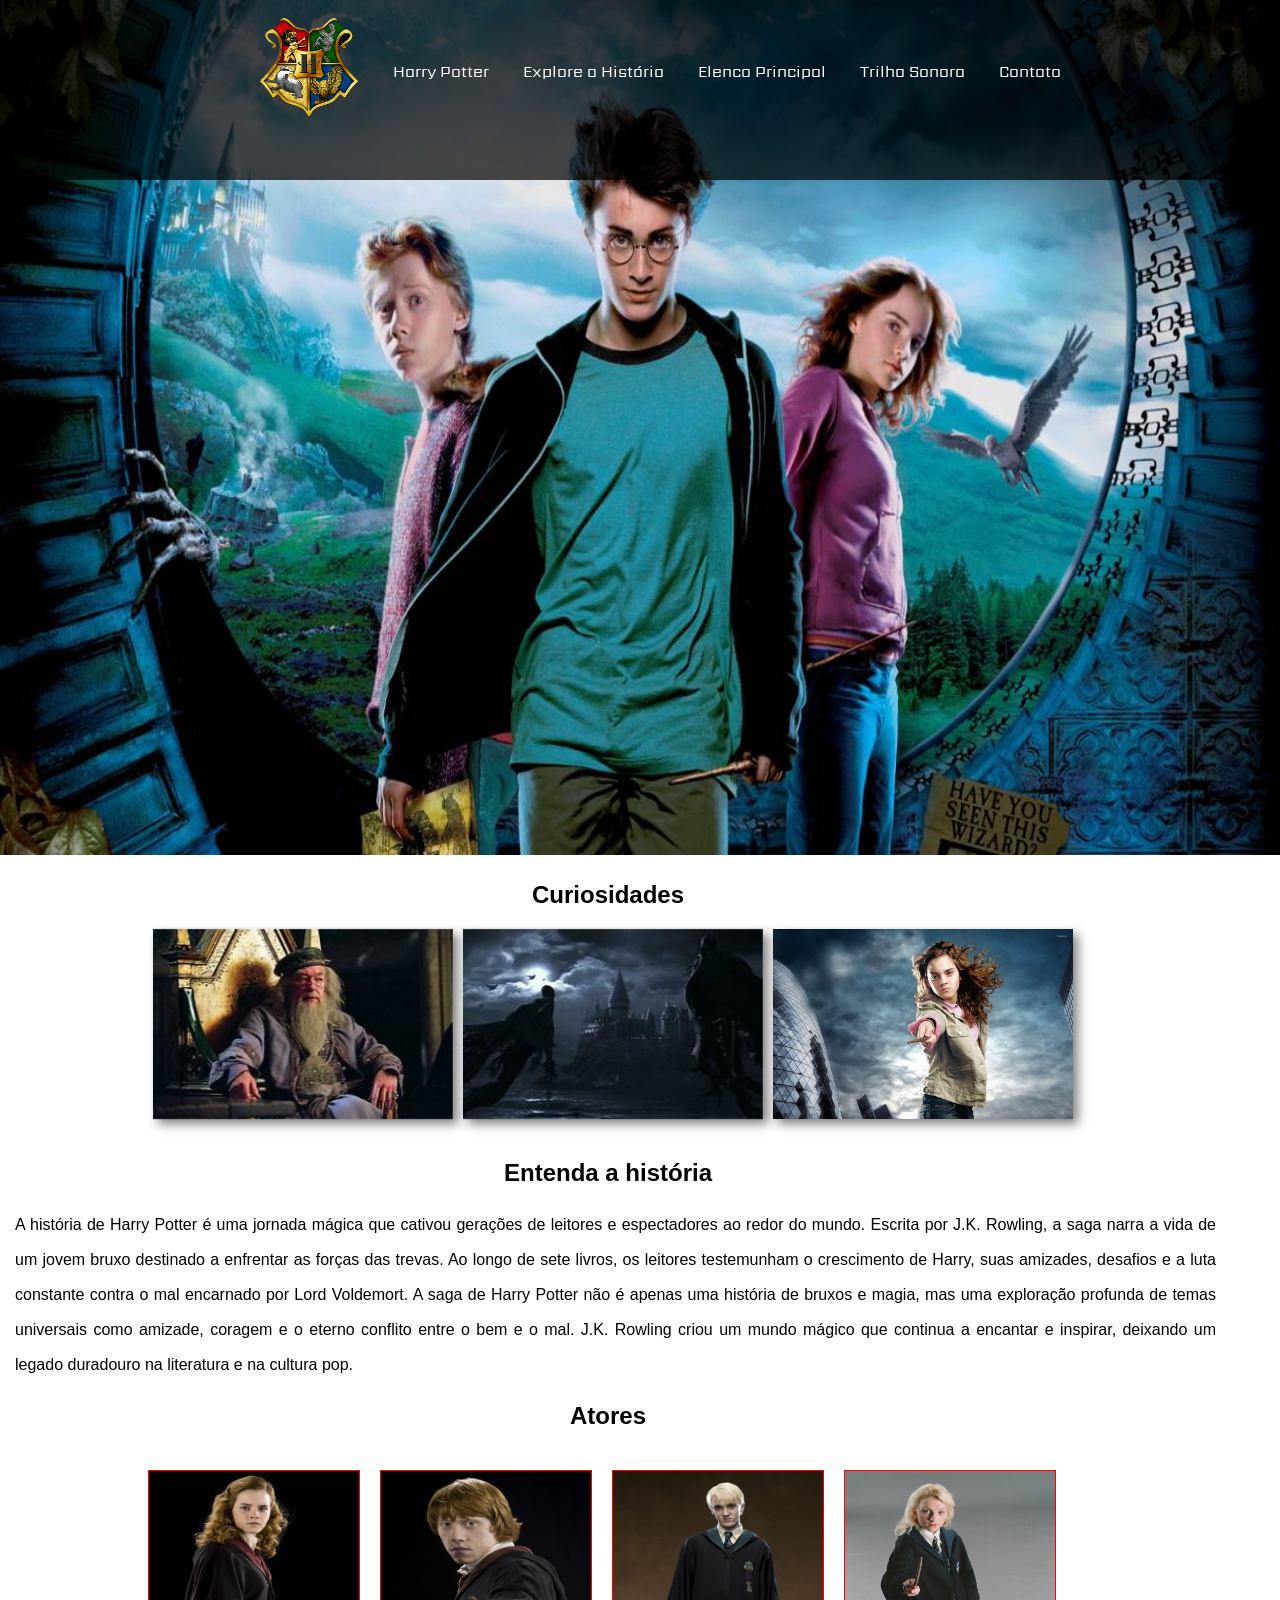
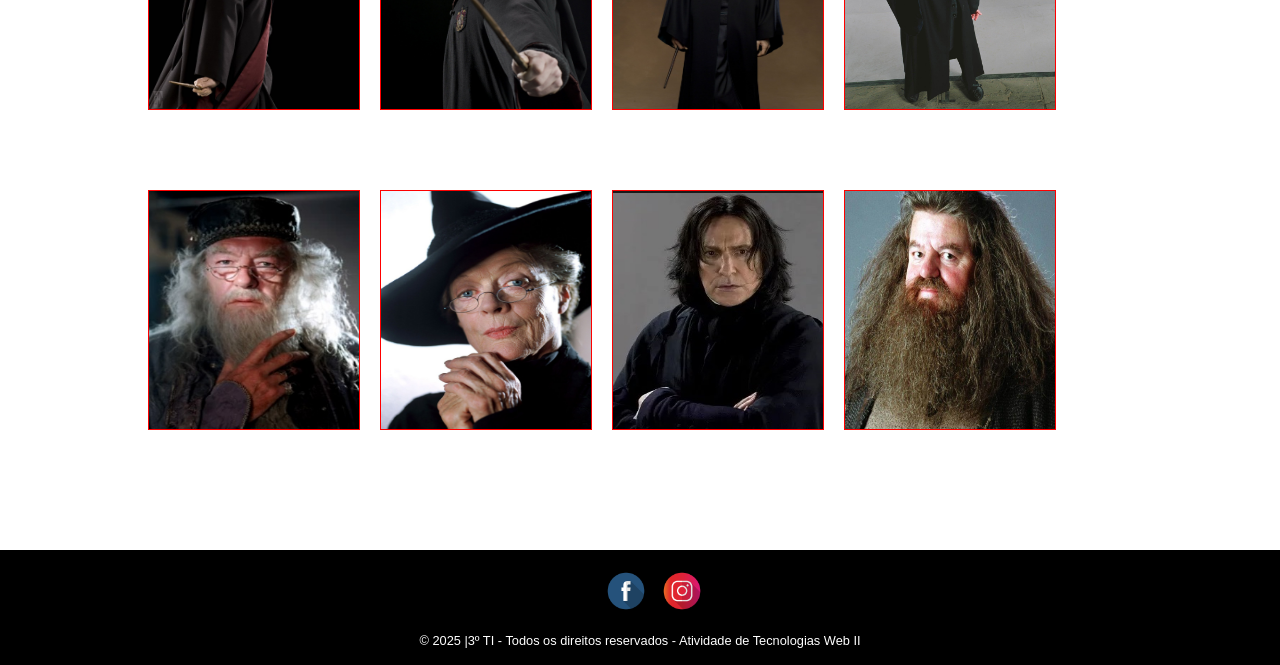
<file: index.html>
<!DOCTYPE html>
<html lang="pt-br,en">
<head>
    <meta charset="UTF-8">
    <meta name="viewport" content="width=device-width, initial-scale=1.0">
    <title>Harry Potter</title>
    <link rel="shortcut icon"  href="imagens/logo.png" >
    <link rel="stylesheet" type="text/css" href="css/estiloheader.css">
    <link rel="stylesheet" type="text/css" href="css/estilomiddle.css">
    <link rel="stylesheet" type="text/css" href="css/estilofooter.css">

</head>
<body>
   <header id="cabecalho">
        <img id="figfundo" src="imagens/fundo.jpg" alt="Foto do Harry">
        <nav id="menu">
            <ol>
                <li id="imagem">
                    <a href="#"><img src="imagens/logo.png" alt="Logo"></a>
                </li>
                <li><a href="paginas/harry.html">Harry Potter</a></li>
                <li>
                    <a href="paginas/construcao.html">Explore a História</a>
                    <ol class="submenu">
                        <li><a href="paginas/construcao.html">Pedra Filosofal</a></li>
                        <li><a href="paginas/construcao.html">Camara Secreta</a></li>
                        <li><a href="paginas/construcao.html">Prisioneiro de Azkaban</a></li>
                        <li><a href="paginas/construcao.html">Cálice de Fogo</a></li>
                        <li><a href="paginas/construcao.html">Ordem da Fênix</a></li>
                        <li><a href="paginas/construcao.html">Enigma do Princípe</a></li>
                        <li><a href="paginas/construcao.html">Relíquias Parte 01</a></li>
                        <li><a href="paginas/construcao.html">Relíquias Parte 02</a></li>
                    </ol>
                </li>
                <li><a href="paginas/construcao.html">Elenco Principal</a>
                    <ol class="submenu">
                        <li><a href="paginas/construcao.html">Ron Weasley</a></li>
                        <li><a href="paginas/construcao.html">Hermione</a></li>
                        <li><a href="paginas/construcao.html">Draco Malfoy</a></li>
                        <li><a href="paginas/construcao.html">Luna Lovegood</a></li>
                        <li><a href="paginas/construcao.html">Albus Dumbledore</a></li>
                        <li><a href="paginas/construcao.html">Minerva McGona</a></li>
                        <li><a href="paginas/construcao.html">Severus Snape</a></li>
                        <li><a href="paginas/construcao.html">Rúbeo Hagrid</a></li>
                    </ol>                
                </li>
                <li><a href="paginas/construcao.html">Trilha Sonora</a></li>
                <li><a href="paginas/construcao.html">Contato</a></li>
            </ol>
        </nav>
   </header>   
   <section id="unica">
    <h1>Curiosidades</h1>
    <div id="curiosidades">
        <div class="item"> <!-- Comentário -->
            <div class="interior">
                <div class="frente">
                    <img src="imagens/item1.jpeg">
                </div>
                <div class="atras">
                    <h1>Dumbledore</h1>
                    <p class="texto">
                        O nome Dumbledore vem do inglês antigo e
                        significa "abelha". Rowling disse que escolheu
                        esse nome porque sempre pensou em Dumbledore 
                        cantarolando para si mesmo.
                    </p>
                </div>					
            </div>
        </div>
        
        <div class="item">
            <div class="interior">
                <div class="frente">
                    <img src="imagens/item2.jpeg">
                </div>
                <div class="atras">
                    <h1>Dementadores</h1>
                    <p class="texto">
                        Os Dementadores foram baseados na experiência de 
                        Rowling com a depressão. Certa vez, ela os 
                        descreveu como "aquela ausência fria de sentimento".				
                    </p>
                </div>					
            </div>
        </div>
        
        <div class="item">
            <div class="interior">
                <div class="frente">
                    <img src="imagens/item3.jpg">
                </div>
                <div class="atras">
                    <h1>Herminione</h1>
                    <p class="texto">
                        Nos livros, Hermione tinha dentes salientes, 
                        e ela quase teve no filme também. Emma Watson 
                        usava dentes falsos, mas quando a equipe percebeu
                        que ela não conseguia falar direito com 
                        eles na boca, decidiram tirá-los.
                    </p>
                </div>					
            </div>
        </div>
        
        <div class="clearfix"></div>
        
    </div>
    <div class="sinopse">
        <h1>Entenda a história</h1>   
        <p class="resumo">
            A história de Harry Potter é uma jornada mágica 
				que cativou gerações de leitores e espectadores 
				ao redor do mundo. Escrita por J.K. Rowling, 
				a saga narra a vida de um jovem bruxo destinado 
				a enfrentar as forças das trevas. Ao longo de 
				sete livros, os leitores testemunham o crescimento 
				de Harry, suas amizades, desafios e a luta constante 
				contra o mal encarnado por Lord Voldemort.
				A saga de Harry Potter não é apenas uma história de bruxos
				e magia, mas uma exploração profunda de temas universais como
				amizade, coragem e o eterno conflito entre o bem e o mal.
				J.K. Rowling criou um mundo mágico que continua a encantar 
				e inspirar, deixando um legado duradouro na literatura e
				na cultura pop.
            
        </p>
    </div>
	<div id="elenco">
		<h1 class="titulo">Atores</h1>
		<div id="atores">
			
			<a href="#">	
				<div class="ator">
					<h2 class="personagem">Hermione</h2>
					<p class="nome">Emma Watson</p>
					<img class="top" src="imagens/ator1.jpg">
                </div>
			</a>
			
			<a href="#">	
				<div class="ator">
					<h2 class="personagem">Rony</h2>
					<p class="nome">Rupert Grint</p>
					<img class="top" src="imagens/ator2.jpg">
                </div>
			</a>
			
			<a href="#">	
				<div class="ator">
					<h2 class="personagem">Draco Malfoy</h2>
					<p class="nome">Tom Felton</p>
					<img class="top" src="imagens/ator3.jpg">
                </div>
			</a>
			
			<a href="#">	
				<div class="ator">
					<h2 class="personagem">Luna</h2>
					<p class="nome">Evanna Lynch</p>
					<img class="top" src="imagens/ator4.jpg">
                </div>
			</a>
			
			<a href="#">	
				<div class="ator">
					<h2 class="personagem">Dumbledore</h2>
					<p class="nome">Michael Gambon</p>
					<img class="top" src="imagens/ator5.jpg">
                </div>
			</a>
			
			<a href="#">	
				<div class="ator">
					<h2 class="personagem">Minerva</h2>
					<p class="nome">Maggie Smith</p>
					<img class="top" src="imagens/ator6.jpg">
                </div>
			</a>
			
			<a href="#">	
				<div class="ator">
					<h2 class="personagem">Severus Snake</h2>
					<p class="nome">Alan Sidney</p>
					<img class="top" src="imagens/ator7.jpg">
                </div>
			</a>
			
			<a href="#">	
				<div class="ator">
					<h2 class="personagem">Hagrid</h2>
					<p class="nome">Robbie Coltrane</p>
					<img class="top" src="imagens/ator8.jpg">
                </div>
			</a>
			
		</div>
	</div>
    </section>
    
    <footer id="rodape">
        <nav id="redes">
            <ol class="links">
                <li>
                    <a href="#"><img src="imagens/face.png"></a>
                </li>
                <li>
                    <a href="%"><img src="imagens/insta.png"></a>
                </li>
            </ol>
        </nav>
       <p>&copy; 2025 |3º TI - Todos os direitos reservados - Atividade de Tecnologias Web II</p> 
    </footer>  
</body> 
</html>
</file>
<file: css/estiloheader.css>
@charset "UTF-8";

@import url('https://fonts.googleapis.com/css2?family=Sarpanch:wght@400;500;600;700;800;900&display=swap');

:root{
    --fonte1:"Sarpanch", serif;
    --fonte2:"Verdana", sans-serif;
    --fontSize: 16px;
}

html, body{
    font-family:var(--fonte1);
    font-size:var(--fontSize);
    margin:0px;
    padding:0px;
    width:100vw;
}

header#cabecalho img#figfundo{
   width: 100vw;
   height:95vh;
}

header#cabecalho nav#menu{
    position:absolute;
    top:0px;
    background-color: rgba(0,0,0,0.7);
    width:100vw;
    height:20vh;
    display:block;
}

header#cabecalho nav#menu ol{
    list-style: none;
    text-align:center;
    padding-top: 2px;
    height:15vh;
}

header#cabecalho nav#menu ol li{
    display:inline-block;   
    vertical-align: middle;
}

header#cabecalho nav#menu ol li#imagem a img{
    width:100px;
    height:100px;
    text-decoration: none;
}

header#cabecalho nav#menu ol li a{
    color:white;
    padding:15px;
    text-decoration: none;
}
    
header#cabecalho nav#menu ol li a:hover{
    border-bottom:3px solid white;
}

header#cabecalho nav#menu ol li#imagem a:hover{
    border-bottom:none;
}

header#cabecalho nav#menu ol li ol.submenu{
    display:none;
    width:150px;
}

header#cabecalho nav#menu ol li:hover ol.submenu{
    position:absolute;
    top:100px;
    display:block;
    background-color: rgba(0,0,0,0.7);
    height:auto;
   
}

header#cabecalho nav#menu ol li:hover ol.submenu li{
    height:40px;
    left:-20px;
    font-size:0.8rem;
}

header#cabecalho nav#menu ol li:hover ol.submenu li a:hover{
    border:none;
    color:red;
}

/*----- Resolução do header ----- */

@media only screen and (max-width:614px){
	header#cabecalho img#figfundo{
	   height:210px;
	}

	header#cabecalho nav#menu{
		height:9vh;
		font-size:0.6rem;
		
	}

	header#cabecalho nav#menu ol{
		padding-top: 0px;
		height:9vh;
	}

	header#cabecalho nav#menu ol li#imagem a img{
		width:40px;
		height:40px;
	}

	header#cabecalho nav#menu ol li a{
		padding:6px;		
	}
		
	header#cabecalho nav#menu ol li a:hover{
		border-bottom:2px solid white;
	}

	header#cabecalho nav#menu ol li ol.submenu{
		width:110px;
	}

	header#cabecalho nav#menu ol li:hover ol.submenu{
		top:45px;		   
	}

	header#cabecalho nav#menu ol li:hover ol.submenu li{
		height:20px;
		font-size:0.6rem;
	}

	header#cabecalho nav#menu ol li:hover ol.submenu li a:hover{
		border:none;
		color:red;
	}	
}

@media only screen and (min-width:615px) and (max-width:1200px){
	header#cabecalho img#figfundo{
	   height:350px;
	}

	header#cabecalho nav#menu{
		height:12vh;
		font-size:0.8rem;
		
	}

	header#cabecalho nav#menu ol{
		padding-top: 1px;
		
	}

	header#cabecalho nav#menu ol li#imagem a img{
		width:50px;
		height:50px;
	}

	header#cabecalho nav#menu ol li a{
		padding:6px;		
	}
		
	header#cabecalho nav#menu ol li a:hover{
		border-bottom:2px solid white;
	}

	header#cabecalho nav#menu ol li ol.submenu{
		width:120px;
	}

	header#cabecalho nav#menu ol li:hover ol.submenu{
		top:55px;		   
	}

	header#cabecalho nav#menu ol li:hover ol.submenu li{
		height:30px;
		font-size:0.7rem;
	}

	header#cabecalho nav#menu ol li:hover ol.submenu li a:hover{
		border:none;
		color:red;
	}	
}
</file>
<file: css/estilomiddle.css>
section#unica{
    position:relative;
    width: 95vw; /* Comentário */
    height:auto;
    font-family:var(--fonte2);
    text-align:center;
}

section#unica div#curiosidades{
    margin:0 auto;
    width:90vw;
    height:auto;
}

section#unica div#curiosidades div.item{
    width:300px;
    height:190px;
    float: left;
    position:relative;
    margin-left:10px;
    box-shadow: 5px 5px 10px rgba(0,0,0,0.5);
    left:calc((100% - 930px)/2);
  
}

section#unica div#curiosidades div.item div.interior{
    width:100%;
    height:100%;
    transform-style:preserve-3d;
    transition: transform 0.8s;
}

section#unica div#curiosidades div.item:hover div.interior{
   transform: rotateY(180deg);
}

section#unica div#curiosidades div.item div.interior div.frente img{
    width:100%;
    height:100%
}

section#unica div#curiosidades div.item div.interior div.frente,
section#unica div#curiosidades div.item div.interior div.atras{
    width:100%;
    height:100%;
    position:absolute;
    backface-visibility: hidden;
}

section#unica div#curiosidades div.item div.interior div.atras{
    background-color: rgb(72,0,1);
    color:white;
    transform: rotateY(180deg);
}

section#unica div#curiosidades div.item div.interior div.atras h1{
    font-size: 0.9rem;
}

section#unica div#curiosidades div.item div.interior div.atras p{
    font-size: 0.7rem;
    text-align: justify;
    padding:2px 12px;
    line-height: 18px;
}

section#unica div#curiosidades div.clearfix{
    clear:both;
}

section#unica div.sinopse{
    width:95vw;
    margin-top:40px;
}

section#unica div.sinopse p.resumo{
    text-align: justify;
    line-height: 35px;
    margin-left:15px;
}

section#unica div#elenco{
   position:relative;
   width:100%;
   margin-left: 0px; 
}

section#unica div#elenco div#atores{
    position:relative;
    width:960px;
    height:700px;
    margin: 0 auto;
    top:20px;
}

section#unica div#elenco div#atores a div.ator{
    position:relative;
    width:210px;
    height:238px;
    float:left;
    background-color: black;
    border:1px solid red;
    margin-left:20px;
    margin-bottom:80px;
}

section#unica div#elenco div#atores a div.ator h2.personagem{
	position:relative;
	font-family:var(--fonte1);
	color:red;
	
}

section#unica div#elenco div#atores a div.ator p.nome{
	position:relative;
	font-family:var(--fonte1);
	font-size:0.9rem;
	text-align:center;
    color:white;
}


section#unica div#elenco div#atores a div.ator img.top{
    position:absolute;
    left:0px;
    bottom:0px;
    width:100%;
    height:100%;
	transition:bottom .3s ease-in-out;

}

section#unica div#elenco div#atores a div.ator img.top:hover{
	bottom:-100px;
}
</file>
<file: css/estilofooter.css>
footer#rodape{
	position:relative;
	background-color: black;
	color: white;
	text-align:center;	
	padding:5px;
	bottom:0px;
}

footer#rodape nav#redes{
	display:block;
}

footer#rodape nav#redes ol.links{
	list-style-type:none;
}

footer#rodape nav#redes ol.links li{
	display: inline;
	padding-right: 12px;
}

footer#rodape nav#redes ol.links li a img{
	width:40px;
	height:40px;
}

footer#rodape p{
	font-family:var(--fonte2);
	font-size:0.8rem;
}


/*----- Resolução do header ----- */

@media only screen and (max-width:614px){
	footer#rodape p{
	font-size:0.6rem;
	}		
}

@media only screen and (min-width:615px) and (max-width:1200px){
	footer#rodape p{
	font-size:0.7rem;
	}

	
}
</file>
